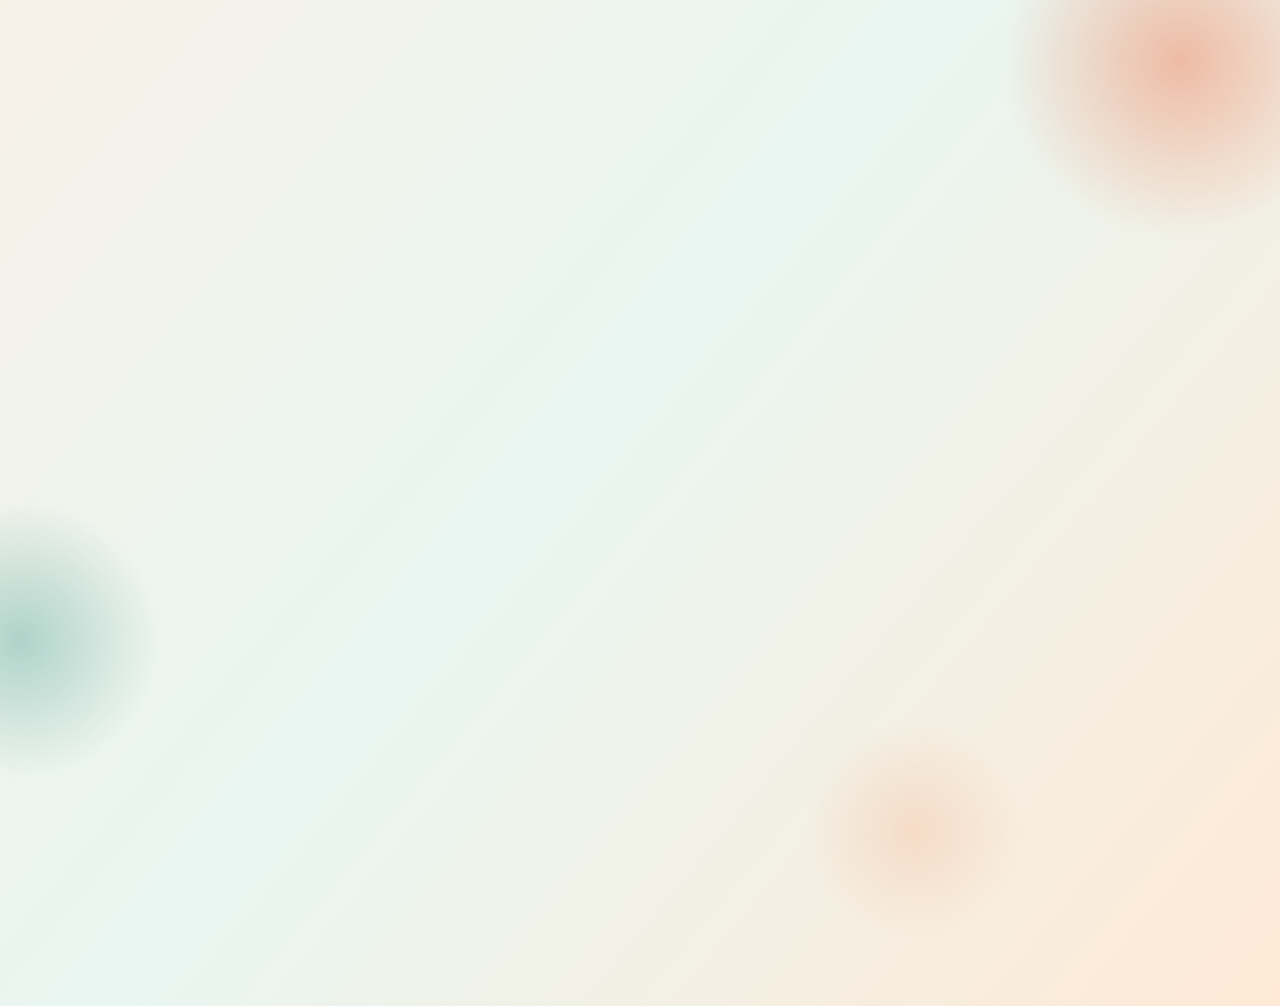
<file: assets/index.html>
<!doctype html>
<html lang="en">
  <head>
    <meta charset="UTF-8" />
    <meta name="viewport" content="width=device-width, initial-scale=1" />
    <title>BlogAgentic Studio</title>
    <link rel="preconnect" href="https://fonts.googleapis.com" />
    <link rel="preconnect" href="https://fonts.gstatic.com" crossorigin />
    <link
      href="https://fonts.googleapis.com/css2?family=Fraunces:opsz,wght@9..144,600;700&family=Space+Grotesk:wght@400;500;600&display=swap"
      rel="stylesheet"
    />
    <link rel="stylesheet" href="/assets/styles.css" />
  </head>
  <body>
    <div class="orb orb-one"></div>
    <div class="orb orb-two"></div>
    <div class="orb orb-three"></div>

    <main class="page">
      <header class="nav reveal">
        <div class="logo">BlogAgentic</div>
        <div class="pill">LangGraph + Groq</div>
      </header>

      <section class="hero">
        <div class="hero-copy reveal">
          <div class="eyebrow">AI Blog Studio</div>
          <h1>Turn a spark into a polished blog in seconds.</h1>
          <p class="lead">
            Generate SEO friendly titles, structured markdown content, and optional
            translations in a single flow. Built to show off crisp product craft.
          </p>
          <div class="stat-grid">
            <div class="stat-card">
              <div class="stat-title">Instant titles</div>
              <div class="stat-body">Purpose built prompts for click worthy hooks.</div>
            </div>
            <div class="stat-card">
              <div class="stat-title">Deep outlines</div>
              <div class="stat-body">Full markdown content with sectioned detail.</div>
            </div>
            <div class="stat-card">
              <div class="stat-title">Multi language</div>
              <div class="stat-body">Translate without losing tone or formatting.</div>
            </div>
          </div>
        </div>

        <div class="panel reveal delay-1">
          <div class="panel-header">
            <h2>Generate a blog</h2>
            <span class="tag">Markdown ready</span>
          </div>
          <form id="blog-form">
            <div class="field">
              <label for="topic">Topic</label>
              <input
                id="topic"
                name="topic"
                type="text"
                placeholder="Human centered AI in healthcare"
                autocomplete="off"
                required
              />
            </div>
            <div class="field">
              <label for="language">Language</label>
              <select id="language" name="language">
                <option value="">Auto (English)</option>
                <option value="hindi">Hindi</option>
                <option value="french">French</option>
              </select>
            </div>
            <div class="chips">
              <button class="chip" type="button" data-topic="Designing trust in medical AI">
                Designing trust in medical AI
              </button>
              <button class="chip" type="button" data-topic="Zero to one product launches">
                Zero to one product launches
              </button>
              <button class="chip" type="button" data-topic="The future of creator analytics">
                The future of creator analytics
              </button>
            </div>
            <button class="primary" id="generate" type="submit">
              <span>Generate blog</span>
              <span class="spark"></span>
            </button>
            <div class="status" id="status" aria-live="polite"></div>
          </form>
        </div>
      </section>

      <section class="output reveal delay-2">
        <div class="output-header">
          <h3>Generated output</h3>
          <div class="actions">
            <button id="copy" type="button">Copy</button>
            <button id="reset" type="button">Reset</button>
          </div>
        </div>
        <div class="output-body">
          <div class="output-title" id="output-title">Your title will appear here.</div>
          <div class="output-content" id="output-content">
            Your content will appear here. Markdown formatting will be preserved.
          </div>
        </div>
      </section>

      <section class="footer reveal delay-3">
        <div class="foot-card">
          <div class="foot-title">Flow</div>
          <div class="foot-body">Title creation, content generation, translation.</div>
        </div>
        <div class="foot-card">
          <div class="foot-title">Output</div>
          <div class="foot-body">Ready to publish markdown in one API call.</div>
        </div>
        <div class="foot-card">
          <div class="foot-title">Usage</div>
          <div class="foot-body">POST /blogs with topic and language.</div>
        </div>
      </section>
    </main>

    <script src="/assets/app.js"></script>
  </body>
</html>
</file>
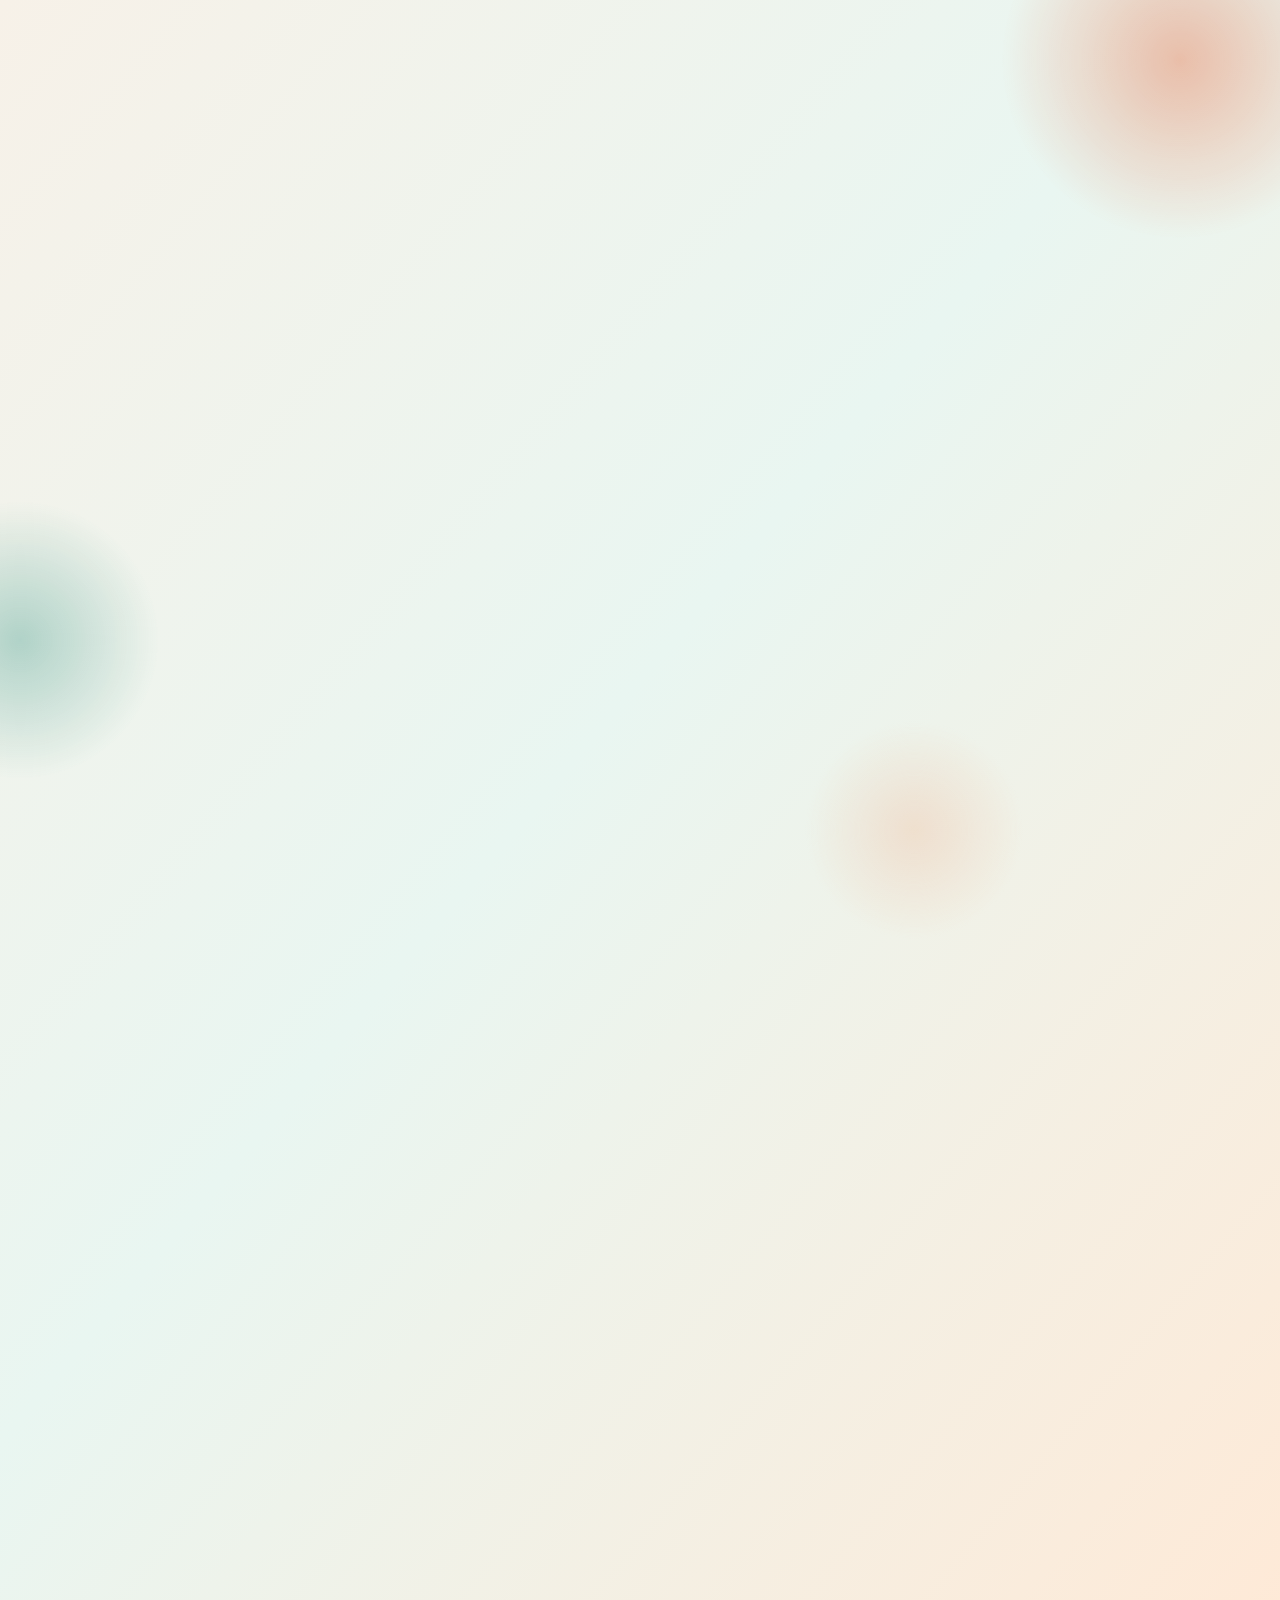
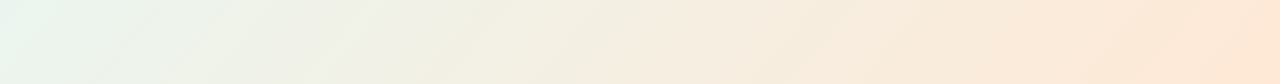
<file: static/index.html>
<!doctype html>
<html lang="en">
  <head>
    <meta charset="UTF-8" />
    <meta name="viewport" content="width=device-width, initial-scale=1" />
    <title>BlogAgentic Studio</title>
    <link rel="preconnect" href="https://fonts.googleapis.com" />
    <link rel="preconnect" href="https://fonts.gstatic.com" crossorigin />
    <link
      href="https://fonts.googleapis.com/css2?family=Fraunces:opsz,wght@9..144,600;700&family=Space+Grotesk:wght@400;500;600&display=swap"
      rel="stylesheet"
    />
    <link rel="stylesheet" href="/static/styles.css" />
  </head>
  <body>
    <div class="orb orb-one"></div>
    <div class="orb orb-two"></div>
    <div class="orb orb-three"></div>

    <main class="page">
      <header class="nav reveal">
        <div class="logo">BlogAgentic</div>
        <div class="pill">LangGraph + Groq</div>
      </header>

      <section class="hero">
        <div class="hero-copy reveal">
          <div class="eyebrow">AI Blog Studio</div>
          <h1>Turn a spark into a polished blog in seconds.</h1>
          <p class="lead">
            Generate SEO friendly titles, structured markdown content, and optional
            translations in a single flow. Built to show off crisp product craft.
          </p>
          <div class="stat-grid">
            <div class="stat-card">
              <div class="stat-title">Instant titles</div>
              <div class="stat-body">Purpose built prompts for click worthy hooks.</div>
            </div>
            <div class="stat-card">
              <div class="stat-title">Deep outlines</div>
              <div class="stat-body">Full markdown content with sectioned detail.</div>
            </div>
            <div class="stat-card">
              <div class="stat-title">Multi language</div>
              <div class="stat-body">Translate without losing tone or formatting.</div>
            </div>
          </div>
        </div>

        <div class="panel reveal delay-1">
          <div class="panel-header">
            <h2>Generate a blog</h2>
            <span class="tag">Markdown ready</span>
          </div>
          <form id="blog-form">
            <div class="field">
              <label for="topic">Topic</label>
              <input
                id="topic"
                name="topic"
                type="text"
                placeholder="Human centered AI in healthcare"
                autocomplete="off"
                required
              />
            </div>
            <div class="field">
              <label for="language">Language</label>
              <select id="language" name="language">
                <option value="">Auto (English)</option>
                <option value="hindi">Hindi</option>
                <option value="french">French</option>
              </select>
            </div>
            <div class="chips">
              <button class="chip" type="button" data-topic="Designing trust in medical AI">
                Designing trust in medical AI
              </button>
              <button class="chip" type="button" data-topic="Zero to one product launches">
                Zero to one product launches
              </button>
              <button class="chip" type="button" data-topic="The future of creator analytics">
                The future of creator analytics
              </button>
            </div>
            <button class="primary" id="generate" type="submit">
              <span>Generate blog</span>
              <span class="spark"></span>
            </button>
            <div class="status" id="status" aria-live="polite"></div>
          </form>
        </div>
      </section>

      <section class="output reveal delay-2">
        <div class="output-header">
          <h3>Generated output</h3>
          <div class="actions">
            <button id="copy" type="button">Copy</button>
            <button id="reset" type="button">Reset</button>
          </div>
        </div>
        <div class="output-body">
          <div class="output-title" id="output-title">Your title will appear here.</div>
          <div class="output-content" id="output-content">
            Your content will appear here. Markdown formatting will be preserved.
          </div>
        </div>
      </section>

      <section class="studio reveal delay-3">
        <div class="studio-header">
          <div>
            <h3>LangGraph Studio</h3>
            <p>Walk through every node execution or open a clean snapshot for demos.</p>
          </div>
          <div class="actions">
            <button id="studio-open" type="button">Open Studio</button>
            <button id="studio-embed-toggle" type="button">Embed Studio</button>
          </div>
        </div>
        <div class="studio-grid">
          <div class="studio-card">
            <div class="studio-label">Live view</div>
            <div class="studio-controls">
              <label for="studio-base">Studio base URL</label>
              <input
                id="studio-base"
                type="text"
                value="http://127.0.0.1:2024"
                autocomplete="off"
              />
              <p class="studio-note">
                Run <code>langgraph dev</code> to expose the graph locally. If the embed is
                blocked, open in a new tab.
              </p>
            </div>
            <div class="studio-embed">
              <div class="studio-placeholder" id="studio-placeholder">
                Embed is off. Click "Embed Studio" to load the live view.
              </div>
              <iframe id="studio-frame" title="LangGraph Studio"></iframe>
            </div>
          </div>
          <div class="studio-card">
            <div class="studio-label">Graph snapshot</div>
            <div class="studio-image">
              <img src="/assets/langgraph_graph.png" alt="LangGraph graph preview" />
            </div>
            <p class="studio-note">Fast fallback for demos without Studio running.</p>
          </div>
        </div>
      </section>

      <section class="footer reveal delay-4">
        <div class="foot-card">
          <div class="foot-title">Flow</div>
          <div class="foot-body">Title creation, content generation, translation.</div>
        </div>
        <div class="foot-card">
          <div class="foot-title">Output</div>
          <div class="foot-body">Ready to publish markdown in one API call.</div>
        </div>
        <div class="foot-card">
          <div class="foot-title">Usage</div>
          <div class="foot-body">POST /blogs with topic and language.</div>
        </div>
      </section>
    </main>

    <script src="/static/app.js"></script>
  </body>
</html>
</file>
<file: assets/styles.css>
:root {
  --ink: #121212;
  --soft-ink: #2f2d2b;
  --muted: #6f6a64;
  --cream: #f7f1e8;
  --mint: #d9f0e8;
  --sky: #dff6ff;
  --peach: #ffd4be;
  --accent: #ff5c2a;
  --accent-2: #1c8d7e;
  --glass: rgba(255, 255, 255, 0.75);
  --stroke: rgba(18, 18, 18, 0.12);
  --shadow: 0 20px 60px rgba(18, 18, 18, 0.16);
}

* {
  box-sizing: border-box;
}

body {
  margin: 0;
  font-family: "Space Grotesk", sans-serif;
  color: var(--ink);
  background: linear-gradient(130deg, #f7f1e8 0%, #e9f6f1 45%, #ffe9d6 100%);
  min-height: 100vh;
  overflow-x: hidden;
}

h1,
h2,
h3 {
  font-family: "Fraunces", serif;
}

.orb {
  position: fixed;
  border-radius: 999px;
  filter: blur(0px);
  opacity: 0.55;
  pointer-events: none;
  z-index: 0;
  mix-blend-mode: multiply;
  animation: float 18s ease-in-out infinite;
}

.orb-one {
  width: 360px;
  height: 360px;
  top: -120px;
  right: -80px;
  background: radial-gradient(circle, rgba(255, 92, 42, 0.65) 0%, rgba(255, 92, 42, 0) 70%);
}

.orb-two {
  width: 280px;
  height: 280px;
  bottom: 120px;
  left: -120px;
  background: radial-gradient(circle, rgba(28, 141, 126, 0.55) 0%, rgba(28, 141, 126, 0) 70%);
  animation-delay: -6s;
}

.orb-three {
  width: 220px;
  height: 220px;
  bottom: -40px;
  right: 20%;
  background: radial-gradient(circle, rgba(255, 206, 182, 0.75) 0%, rgba(255, 206, 182, 0) 70%);
  animation-delay: -10s;
}

.page {
  width: min(1200px, 92vw);
  margin: 0 auto;
  padding: 40px 0 80px;
  position: relative;
  z-index: 1;
}

.nav {
  display: flex;
  align-items: center;
  justify-content: space-between;
}

.logo {
  font-size: 1.4rem;
  letter-spacing: 0.03em;
}

.pill {
  padding: 8px 18px;
  border-radius: 999px;
  background: rgba(18, 18, 18, 0.06);
  font-size: 0.85rem;
  letter-spacing: 0.08em;
  text-transform: uppercase;
}

.hero {
  display: grid;
  grid-template-columns: minmax(0, 1.1fr) minmax(0, 0.9fr);
  gap: 32px;
  margin-top: 32px;
  align-items: stretch;
}

.hero-copy {
  display: flex;
  flex-direction: column;
  justify-content: center;
}

.eyebrow {
  text-transform: uppercase;
  letter-spacing: 0.28em;
  font-size: 0.72rem;
  color: var(--muted);
}

.hero-copy h1 {
  font-size: clamp(2.4rem, 4vw, 4rem);
  margin: 16px 0 12px;
}

.lead {
  font-size: 1.05rem;
  line-height: 1.6;
  color: var(--soft-ink);
  margin-bottom: 20px;
}

.stat-grid {
  display: grid;
  grid-template-columns: repeat(3, minmax(0, 1fr));
  gap: 12px;
}

.stat-card {
  background: rgba(255, 255, 255, 0.7);
  border: 1px solid var(--stroke);
  border-radius: 16px;
  padding: 14px 16px;
  box-shadow: 0 12px 30px rgba(18, 18, 18, 0.08);
}

.stat-title {
  font-weight: 600;
  margin-bottom: 6px;
}

.stat-body {
  font-size: 0.9rem;
  color: var(--muted);
}

.panel {
  background: var(--glass);
  border: 1px solid var(--stroke);
  border-radius: 24px;
  padding: 24px;
  box-shadow: var(--shadow);
  position: relative;
  overflow: hidden;
  backdrop-filter: blur(12px);
}

.panel::after {
  content: "";
  position: absolute;
  top: -45%;
  right: -25%;
  width: 240px;
  height: 240px;
  background: radial-gradient(circle, rgba(255, 92, 42, 0.35) 0%, rgba(255, 92, 42, 0) 70%);
}

.panel-header {
  display: flex;
  align-items: center;
  justify-content: space-between;
  margin-bottom: 18px;
}

.panel-header h2 {
  margin: 0;
  font-size: 1.4rem;
}

.tag {
  padding: 6px 12px;
  border-radius: 999px;
  background: rgba(28, 141, 126, 0.12);
  color: var(--accent-2);
  font-size: 0.8rem;
}

.field {
  margin-bottom: 16px;
}

.field label {
  display: block;
  font-size: 0.72rem;
  letter-spacing: 0.2em;
  text-transform: uppercase;
  color: var(--muted);
  margin-bottom: 8px;
}

.field input,
.field select {
  width: 100%;
  padding: 12px 14px;
  border-radius: 12px;
  border: 1px solid var(--stroke);
  background: rgba(255, 255, 255, 0.8);
  font-size: 1rem;
  color: var(--ink);
  transition: border-color 0.2s ease, box-shadow 0.2s ease;
}

.field input:focus,
.field select:focus {
  outline: none;
  border-color: rgba(255, 92, 42, 0.5);
  box-shadow: 0 0 0 3px rgba(255, 92, 42, 0.18);
}

.chips {
  display: flex;
  flex-wrap: wrap;
  gap: 8px;
  margin: 10px 0 12px;
}

.chip {
  border: 1px dashed rgba(18, 18, 18, 0.2);
  background: transparent;
  padding: 8px 12px;
  border-radius: 999px;
  font-size: 0.85rem;
  color: var(--soft-ink);
  cursor: pointer;
  transition: all 0.2s ease;
}

.chip:hover {
  border-style: solid;
  background: rgba(255, 92, 42, 0.12);
}

.primary {
  width: 100%;
  margin-top: 4px;
  border: none;
  border-radius: 14px;
  padding: 14px 16px;
  font-size: 1rem;
  color: white;
  background: linear-gradient(120deg, var(--accent), #ff8b4f);
  cursor: pointer;
  position: relative;
  overflow: hidden;
  transition: transform 0.2s ease, box-shadow 0.2s ease;
}

.primary:hover {
  transform: translateY(-1px);
  box-shadow: 0 12px 24px rgba(255, 92, 42, 0.25);
}

.primary:disabled {
  opacity: 0.6;
  cursor: not-allowed;
  transform: none;
  box-shadow: none;
}

.primary .spark {
  position: absolute;
  width: 140px;
  height: 140px;
  top: -80px;
  right: -60px;
  background: radial-gradient(circle, rgba(255, 255, 255, 0.55) 0%, rgba(255, 255, 255, 0) 70%);
  opacity: 0.7;
}

.primary[data-loading="true"]::after {
  content: "";
  position: absolute;
  right: 16px;
  top: 50%;
  width: 18px;
  height: 18px;
  margin-top: -9px;
  border-radius: 50%;
  border: 2px solid rgba(255, 255, 255, 0.6);
  border-top-color: white;
  animation: spin 0.8s linear infinite;
}

.status {
  min-height: 20px;
  margin-top: 10px;
  font-size: 0.9rem;
  color: var(--soft-ink);
}

.status[data-state="error"] {
  color: #b42318;
}

.status[data-state="success"] {
  color: #0f766e;
}

.output {
  margin-top: 40px;
  padding: 24px;
  border-radius: 24px;
  background: rgba(255, 255, 255, 0.78);
  border: 1px solid var(--stroke);
  box-shadow: 0 16px 40px rgba(18, 18, 18, 0.12);
}

.output-header {
  display: flex;
  align-items: center;
  justify-content: space-between;
  gap: 12px;
  margin-bottom: 16px;
}

.output-header h3 {
  margin: 0;
  font-size: 1.5rem;
}

.actions button {
  border: 1px solid var(--stroke);
  background: white;
  border-radius: 999px;
  padding: 8px 14px;
  margin-left: 6px;
  cursor: pointer;
  transition: all 0.2s ease;
}

.actions button:hover {
  background: rgba(18, 18, 18, 0.06);
}

.output-title {
  font-size: 1.25rem;
  font-weight: 600;
  margin-bottom: 14px;
}

.output-content {
  white-space: pre-wrap;
  line-height: 1.65;
  color: var(--soft-ink);
}

.footer {
  display: grid;
  grid-template-columns: repeat(3, minmax(0, 1fr));
  gap: 16px;
  margin-top: 36px;
  color: var(--muted);
}

.foot-card {
  background: rgba(255, 255, 255, 0.7);
  border-radius: 18px;
  padding: 14px 16px;
  border: 1px solid var(--stroke);
}

.foot-title {
  font-weight: 600;
  margin-bottom: 6px;
}

.reveal {
  opacity: 0;
  transform: translateY(18px);
  animation: reveal 0.9s ease forwards;
}

.delay-1 {
  animation-delay: 0.1s;
}

.delay-2 {
  animation-delay: 0.2s;
}

.delay-3 {
  animation-delay: 0.3s;
}

@media (max-width: 980px) {
  .hero {
    grid-template-columns: 1fr;
  }

  .stat-grid {
    grid-template-columns: 1fr;
  }

  .footer {
    grid-template-columns: 1fr;
  }

  .output-header {
    flex-direction: column;
    align-items: flex-start;
  }
}

@media (max-width: 640px) {
  .nav {
    flex-direction: column;
    align-items: flex-start;
    gap: 12px;
  }

  .actions button {
    margin-left: 0;
  }
}

@media (prefers-reduced-motion: reduce) {
  .orb,
  .reveal,
  .primary[data-loading="true"]::after {
    animation: none;
  }
}

@keyframes reveal {
  from {
    opacity: 0;
    transform: translateY(18px);
  }
  to {
    opacity: 1;
    transform: translateY(0);
  }
}

@keyframes float {
  0%,
  100% {
    transform: translateY(0);
  }
  50% {
    transform: translateY(20px);
  }
}

@keyframes spin {
  to {
    transform: rotate(360deg);
  }
}
</file>
<file: static/styles.css>
:root {
  --ink: #121212;
  --soft-ink: #2f2d2b;
  --muted: #6f6a64;
  --cream: #f7f1e8;
  --mint: #d9f0e8;
  --sky: #dff6ff;
  --peach: #ffd4be;
  --accent: #ff5c2a;
  --accent-2: #1c8d7e;
  --glass: rgba(255, 255, 255, 0.75);
  --stroke: rgba(18, 18, 18, 0.12);
  --shadow: 0 20px 60px rgba(18, 18, 18, 0.16);
}

* {
  box-sizing: border-box;
}

body {
  margin: 0;
  font-family: "Space Grotesk", sans-serif;
  color: var(--ink);
  background: linear-gradient(130deg, #f7f1e8 0%, #e9f6f1 45%, #ffe9d6 100%);
  min-height: 100vh;
  overflow-x: hidden;
}

h1,
h2,
h3 {
  font-family: "Fraunces", serif;
}

.orb {
  position: fixed;
  border-radius: 999px;
  filter: blur(0px);
  opacity: 0.55;
  pointer-events: none;
  z-index: 0;
  mix-blend-mode: multiply;
  animation: float 18s ease-in-out infinite;
}

.orb-one {
  width: 360px;
  height: 360px;
  top: -120px;
  right: -80px;
  background: radial-gradient(circle, rgba(255, 92, 42, 0.65) 0%, rgba(255, 92, 42, 0) 70%);
}

.orb-two {
  width: 280px;
  height: 280px;
  bottom: 120px;
  left: -120px;
  background: radial-gradient(circle, rgba(28, 141, 126, 0.55) 0%, rgba(28, 141, 126, 0) 70%);
  animation-delay: -6s;
}

.orb-three {
  width: 220px;
  height: 220px;
  bottom: -40px;
  right: 20%;
  background: radial-gradient(circle, rgba(255, 206, 182, 0.75) 0%, rgba(255, 206, 182, 0) 70%);
  animation-delay: -10s;
}

.page {
  width: min(1200px, 92vw);
  margin: 0 auto;
  padding: 40px 0 80px;
  position: relative;
  z-index: 1;
}

.nav {
  display: flex;
  align-items: center;
  justify-content: space-between;
}

.logo {
  font-size: 1.4rem;
  letter-spacing: 0.03em;
}

.pill {
  padding: 8px 18px;
  border-radius: 999px;
  background: rgba(18, 18, 18, 0.06);
  font-size: 0.85rem;
  letter-spacing: 0.08em;
  text-transform: uppercase;
}

.hero {
  display: grid;
  grid-template-columns: minmax(0, 1.1fr) minmax(0, 0.9fr);
  gap: 32px;
  margin-top: 32px;
  align-items: stretch;
}

.hero-copy {
  display: flex;
  flex-direction: column;
  justify-content: center;
}

.eyebrow {
  text-transform: uppercase;
  letter-spacing: 0.28em;
  font-size: 0.72rem;
  color: var(--muted);
}

.hero-copy h1 {
  font-size: clamp(2.4rem, 4vw, 4rem);
  margin: 16px 0 12px;
}

.lead {
  font-size: 1.05rem;
  line-height: 1.6;
  color: var(--soft-ink);
  margin-bottom: 20px;
}

.stat-grid {
  display: grid;
  grid-template-columns: repeat(3, minmax(0, 1fr));
  gap: 12px;
}

.stat-card {
  background: rgba(255, 255, 255, 0.7);
  border: 1px solid var(--stroke);
  border-radius: 16px;
  padding: 14px 16px;
  box-shadow: 0 12px 30px rgba(18, 18, 18, 0.08);
}

.stat-title {
  font-weight: 600;
  margin-bottom: 6px;
}

.stat-body {
  font-size: 0.9rem;
  color: var(--muted);
}

.panel {
  background: var(--glass);
  border: 1px solid var(--stroke);
  border-radius: 24px;
  padding: 24px;
  box-shadow: var(--shadow);
  position: relative;
  overflow: hidden;
  backdrop-filter: blur(12px);
}

.panel::after {
  content: "";
  position: absolute;
  top: -45%;
  right: -25%;
  width: 240px;
  height: 240px;
  background: radial-gradient(circle, rgba(255, 92, 42, 0.35) 0%, rgba(255, 92, 42, 0) 70%);
}

.panel-header {
  display: flex;
  align-items: center;
  justify-content: space-between;
  margin-bottom: 18px;
}

.panel-header h2 {
  margin: 0;
  font-size: 1.4rem;
}

.tag {
  padding: 6px 12px;
  border-radius: 999px;
  background: rgba(28, 141, 126, 0.12);
  color: var(--accent-2);
  font-size: 0.8rem;
}

.field {
  margin-bottom: 16px;
}

.field label {
  display: block;
  font-size: 0.72rem;
  letter-spacing: 0.2em;
  text-transform: uppercase;
  color: var(--muted);
  margin-bottom: 8px;
}

.field input,
.field select {
  width: 100%;
  padding: 12px 14px;
  border-radius: 12px;
  border: 1px solid var(--stroke);
  background: rgba(255, 255, 255, 0.8);
  font-size: 1rem;
  color: var(--ink);
  transition: border-color 0.2s ease, box-shadow 0.2s ease;
}

.field input:focus,
.field select:focus {
  outline: none;
  border-color: rgba(255, 92, 42, 0.5);
  box-shadow: 0 0 0 3px rgba(255, 92, 42, 0.18);
}

.chips {
  display: flex;
  flex-wrap: wrap;
  gap: 8px;
  margin: 10px 0 12px;
}

.chip {
  border: 1px dashed rgba(18, 18, 18, 0.2);
  background: transparent;
  padding: 8px 12px;
  border-radius: 999px;
  font-size: 0.85rem;
  color: var(--soft-ink);
  cursor: pointer;
  transition: all 0.2s ease;
}

.chip:hover {
  border-style: solid;
  background: rgba(255, 92, 42, 0.12);
}

.primary {
  width: 100%;
  margin-top: 4px;
  border: none;
  border-radius: 14px;
  padding: 14px 16px;
  font-size: 1rem;
  color: white;
  background: linear-gradient(120deg, var(--accent), #ff8b4f);
  cursor: pointer;
  position: relative;
  overflow: hidden;
  transition: transform 0.2s ease, box-shadow 0.2s ease;
}

.primary:hover {
  transform: translateY(-1px);
  box-shadow: 0 12px 24px rgba(255, 92, 42, 0.25);
}

.primary:disabled {
  opacity: 0.6;
  cursor: not-allowed;
  transform: none;
  box-shadow: none;
}

.primary .spark {
  position: absolute;
  width: 140px;
  height: 140px;
  top: -80px;
  right: -60px;
  background: radial-gradient(circle, rgba(255, 255, 255, 0.55) 0%, rgba(255, 255, 255, 0) 70%);
  opacity: 0.7;
}

.primary[data-loading="true"]::after {
  content: "";
  position: absolute;
  right: 16px;
  top: 50%;
  width: 18px;
  height: 18px;
  margin-top: -9px;
  border-radius: 50%;
  border: 2px solid rgba(255, 255, 255, 0.6);
  border-top-color: white;
  animation: spin 0.8s linear infinite;
}

.status {
  min-height: 20px;
  margin-top: 10px;
  font-size: 0.9rem;
  color: var(--soft-ink);
}

.status[data-state="error"] {
  color: #b42318;
}

.status[data-state="success"] {
  color: #0f766e;
}

.output {
  margin-top: 40px;
  padding: 24px;
  border-radius: 24px;
  background: rgba(255, 255, 255, 0.78);
  border: 1px solid var(--stroke);
  box-shadow: 0 16px 40px rgba(18, 18, 18, 0.12);
}

.output-header {
  display: flex;
  align-items: center;
  justify-content: space-between;
  gap: 12px;
  margin-bottom: 16px;
}

.output-header h3 {
  margin: 0;
  font-size: 1.5rem;
}

.actions button {
  border: 1px solid var(--stroke);
  background: white;
  border-radius: 999px;
  padding: 8px 14px;
  margin-left: 6px;
  cursor: pointer;
  transition: all 0.2s ease;
}

.actions button:hover {
  background: rgba(18, 18, 18, 0.06);
}

.output-title {
  font-size: 1.25rem;
  font-weight: 600;
  margin-bottom: 14px;
}

.output-content {
  white-space: pre-wrap;
  line-height: 1.65;
  color: var(--soft-ink);
}

.studio {
  margin-top: 40px;
}

.studio-header {
  display: flex;
  align-items: flex-end;
  justify-content: space-between;
  gap: 16px;
  margin-bottom: 16px;
}

.studio-header h3 {
  margin: 0;
  font-size: 1.6rem;
}

.studio-header p {
  margin: 6px 0 0;
  color: var(--muted);
}

.studio-grid {
  display: grid;
  grid-template-columns: repeat(2, minmax(0, 1fr));
  gap: 16px;
}

.studio-card {
  background: rgba(255, 255, 255, 0.78);
  border: 1px solid var(--stroke);
  border-radius: 24px;
  padding: 18px;
  box-shadow: 0 16px 40px rgba(18, 18, 18, 0.12);
}

.studio-label {
  font-weight: 600;
  text-transform: uppercase;
  letter-spacing: 0.2em;
  font-size: 0.7rem;
  color: var(--muted);
  margin-bottom: 12px;
}

.studio-controls label {
  display: block;
  font-size: 0.72rem;
  letter-spacing: 0.2em;
  text-transform: uppercase;
  color: var(--muted);
  margin-bottom: 8px;
}

.studio-controls input {
  width: 100%;
  padding: 12px 14px;
  border-radius: 12px;
  border: 1px solid var(--stroke);
  background: rgba(255, 255, 255, 0.8);
  font-size: 1rem;
  color: var(--ink);
  transition: border-color 0.2s ease, box-shadow 0.2s ease;
}

.studio-controls input:focus {
  outline: none;
  border-color: rgba(255, 92, 42, 0.5);
  box-shadow: 0 0 0 3px rgba(255, 92, 42, 0.18);
}

.studio-note {
  margin: 10px 0 0;
  font-size: 0.85rem;
  color: var(--muted);
}

.studio-embed {
  margin-top: 14px;
  padding: 12px;
  border-radius: 18px;
  border: 1px dashed var(--stroke);
  background: rgba(255, 255, 255, 0.6);
  min-height: 220px;
  overflow: hidden;
}

.studio-placeholder {
  padding: 30px 16px;
  text-align: center;
  color: var(--muted);
  font-size: 0.9rem;
}

.studio-placeholder.is-hidden {
  display: none;
}

#studio-frame {
  width: 100%;
  height: 320px;
  border: none;
  border-radius: 12px;
  display: none;
  background: white;
}

#studio-frame.is-visible {
  display: block;
}

.studio-image img {
  width: 100%;
  border-radius: 16px;
  border: 1px solid var(--stroke);
  box-shadow: 0 10px 24px rgba(18, 18, 18, 0.1);
}

.footer {
  display: grid;
  grid-template-columns: repeat(3, minmax(0, 1fr));
  gap: 16px;
  margin-top: 36px;
  color: var(--muted);
}

.foot-card {
  background: rgba(255, 255, 255, 0.7);
  border-radius: 18px;
  padding: 14px 16px;
  border: 1px solid var(--stroke);
}

.foot-title {
  font-weight: 600;
  margin-bottom: 6px;
}

.reveal {
  opacity: 0;
  transform: translateY(18px);
  animation: reveal 0.9s ease forwards;
}

.delay-1 {
  animation-delay: 0.1s;
}

.delay-2 {
  animation-delay: 0.2s;
}

.delay-3 {
  animation-delay: 0.3s;
}

.delay-4 {
  animation-delay: 0.4s;
}

@media (max-width: 980px) {
  .hero {
    grid-template-columns: 1fr;
  }

  .stat-grid {
    grid-template-columns: 1fr;
  }

  .footer {
    grid-template-columns: 1fr;
  }

  .output-header {
    flex-direction: column;
    align-items: flex-start;
  }

  .studio-grid {
    grid-template-columns: 1fr;
  }

  .studio-header {
    flex-direction: column;
    align-items: flex-start;
  }
}

@media (max-width: 640px) {
  .nav {
    flex-direction: column;
    align-items: flex-start;
    gap: 12px;
  }

  .actions button {
    margin-left: 0;
  }
}

@media (prefers-reduced-motion: reduce) {
  .orb,
  .reveal,
  .primary[data-loading="true"]::after {
    animation: none;
  }
}

@keyframes reveal {
  from {
    opacity: 0;
    transform: translateY(18px);
  }
  to {
    opacity: 1;
    transform: translateY(0);
  }
}

@keyframes float {
  0%,
  100% {
    transform: translateY(0);
  }
  50% {
    transform: translateY(20px);
  }
}

@keyframes spin {
  to {
    transform: rotate(360deg);
  }
}
</file>
